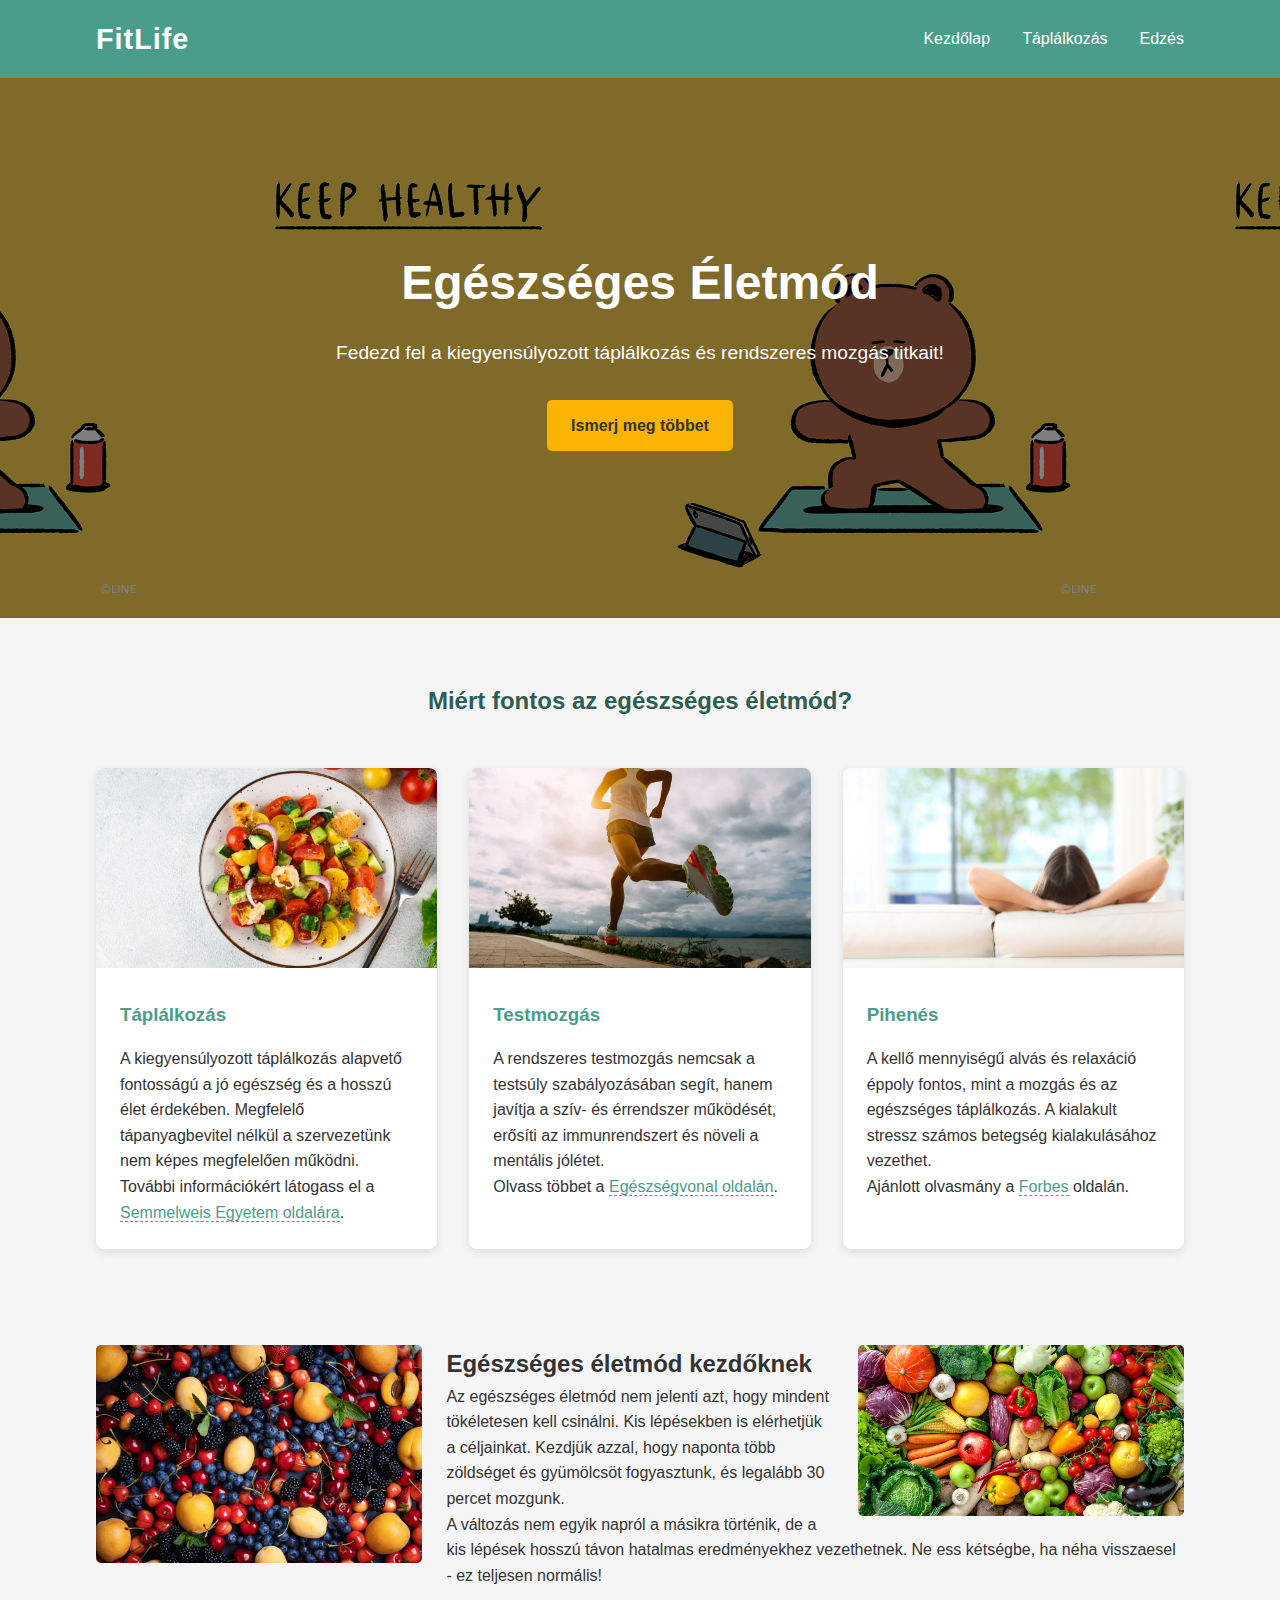
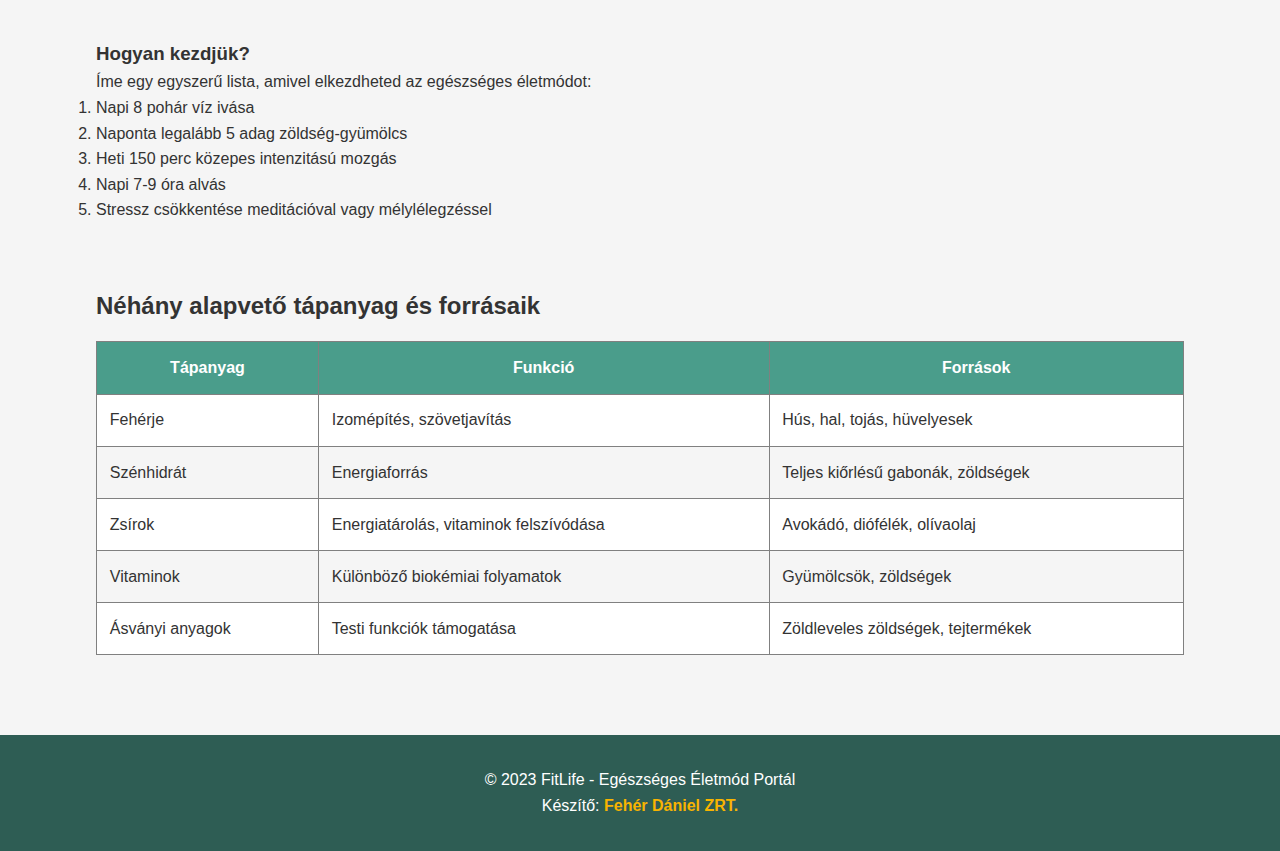
<file: index.html>
<!DOCTYPE html>
<html lang="hu">
<head>
    <meta charset="UTF-8">
    <meta name="viewport" content="width=device-width, initial-scale=1.0">
    <title>FitLife - Egészséges Életmód</title>
    <link rel="stylesheet" href="css/index.css">
    <link rel="icon" type="image/x-icon" href="css/kepek/510fb28c-c8ef-4444-bdbb-e1c33893d03d-removebg-preview.ico">
</head>
<body>
    <header>
        <div class="container">
            <nav>
                <div class="logo">FitLife</div>
                <ul class="nav-links">
                    <li><a href="index.html">Kezdőlap</a></li>
                    <li><a href="táplálkozás.html">Táplálkozás</a></li>
                    <li><a href="edzés.html">Edzés</a></li>
                </ul>
            </nav>
        </div>
    </header>
    
    <section class="hero" >
        <div class="hero-content">
            <h1>Egészséges Életmód</h1>
            <p>Fedezd fel a kiegyensúlyozott táplálkozás és rendszeres mozgás titkait!</p>
            <a href="táplálkozás.html" class="btn">Ismerj meg többet</a>
        </div>
    </section>
    
    <section class="features">
        <div class="container">
            <h2 class="section-title">Miért fontos az egészséges életmód?</h2>
            
            <div class="feature-grid">
                <div class="feature-card">
                    <img src="css/kepek/335018.1160x480.jpg" alt="Egészséges ételek" class="feature-img">
                    <div class="feature-content">
                        <h3>Táplálkozás</h3>
                        <p>A kiegyensúlyozott táplálkozás alapvető fontosságú a jó egészség és a hosszú élet érdekében. Megfelelő tápanyagbevitel nélkül a szervezetünk nem képes megfelelően működni.</p>
                        <p>További információkért látogass el a <a href="https://semmelweis.hu/egeszsegfejlesztes/elvitelre/taplalkozas/" class="external-link" target="_blank">Semmelweis Egyetem oldalára</a>.</p>
                    </div>
                </div>
                
                <div class="feature-card">
                    <img src="css/kepek/41430b9cd97c489a9be406d5da794362.webp" alt="Edzés" class="feature-img">
                    <div class="feature-content">
                        <h3>Testmozgás</h3>
                        <p>A rendszeres testmozgás nemcsak a testsúly szabályozásában segít, hanem javítja a szív- és érrendszer működését, erősíti az immunrendszert és növeli a mentális jólétet.</p>
                        <p>Olvass többet a <a href="https://egeszsegvonal.gov.hu/maradj-egeszseges/egeszseges-szokasok/testmozgas/testmozgas-hatasa-az-egeszsegre.html" class="external-link" target="_blank">Egészségvonal oldalán</a>.</p>
                    </div>
                </div>
                
                <div class="feature-card">
                    <img src="css/kepek/8902.png" alt="Pihenés" class="feature-img">
                    <div class="feature-content">
                        <h3>Pihenés</h3>
                        <p>A kellő mennyiségű alvás és relaxáció éppoly fontos, mint a mozgás és az egészséges táplálkozás. A kialakult stressz számos betegség kialakulásához vezethet.</p>
                        <p>Ajánlott olvasmány a <a href="https://www.forbes.hu/legyel-jobb/a-pihenes-het-formaja-amire-mindenkinek-szuksege-van/" class="external-link" target="_blank">Forbes</a> oldalán.</p>
                    </div>
                </div>
            </div>
        </div>
    </section>
    
    <section class="container clearfix" style="padding: 2rem 0;">
        <img src="css/kepek/61391763_210785614226e6357eb5a0f312501631_wm.jpg" alt="Gyümölcsök" class="float-left">
        <img src="css/kepek/hu_20220523_az_ajanlott_zoldseg_es_gyumolcsfogyasztasrol_elonyeirol_.jpg" alt="Zöldségek" class="float-right">
        <h2>Egészséges életmód kezdőknek</h2>
        <p>Az egészséges életmód nem jelenti azt, hogy mindent tökéletesen kell csinálni. Kis lépésekben is elérhetjük a céljainkat. Kezdjük azzal, hogy naponta több zöldséget és gyümölcsöt fogyasztunk, és legalább 30 percet mozgunk.</p>
        <p>A változás nem egyik napról a másikra történik, de a kis lépések hosszú távon hatalmas eredményekhez vezethetnek. Ne ess kétségbe, ha néha visszaesel - ez teljesen normális!</p>
        
        <br><br><h3>Hogyan kezdjük?</h3>
        <p>Íme egy egyszerű lista, amivel elkezdheted az egészséges életmódot:</p>
        <ol>
            <li>Napi 8 pohár víz ivása</li>
            <li>Naponta legalább 5 adag zöldség-gyümölcs</li>
            <li>Heti 150 perc közepes intenzitású mozgás</li>
            <li>Napi 7-9 óra alvás</li>
            <li>Stressz csökkentése meditációval vagy mélylélegzéssel</li>
        </ol>
    </section>
    
    <section class="container" style="padding: 2rem 0;">
        <h2>Néhány alapvető tápanyag és forrásaik</h2>
        <table border="1" style="width: 100%; border-collapse: collapse; margin: 1rem 0;">
            <tr style="background-color: var(--primary-color); color: white;">
                <th style="padding: 0.8rem;">Tápanyag</th>
                <th style="padding: 0.8rem;">Funkció</th>
                <th style="padding: 0.8rem;">Források</th>
            </tr>
            <tr style="background-color: white;">
                <td style="padding: 0.8rem;">Fehérje</td>
                <td style="padding: 0.8rem;">Izomépítés, szövetjavítás</td>
                <td style="padding: 0.8rem;">Hús, hal, tojás, hüvelyesek</td>
            </tr>
            <tr style="background-color: #f5f5f5;">
                <td style="padding: 0.8rem;">Szénhidrát</td>
                <td style="padding: 0.8rem;">Energiaforrás</td>
                <td style="padding: 0.8rem;">Teljes kiőrlésű gabonák, zöldségek</td>
            </tr>
            <tr style="background-color: white;">
                <td style="padding: 0.8rem;">Zsírok</td>
                <td style="padding: 0.8rem;">Energiatárolás, vitaminok felszívódása</td>
                <td style="padding: 0.8rem;">Avokádó, diófélék, olívaolaj</td>
            </tr>
            <tr style="background-color: #f5f5f5;">
                <td style="padding: 0.8rem;">Vitaminok</td>
                <td style="padding: 0.8rem;">Különböző biokémiai folyamatok</td>
                <td style="padding: 0.8rem;">Gyümölcsök, zöldségek</td>
            </tr>
            <tr style="background-color: white;">
                <td style="padding: 0.8rem;">Ásványi anyagok</td>
                <td style="padding: 0.8rem;">Testi funkciók támogatása</td>
                <td style="padding: 0.8rem;">Zöldleveles zöldségek, tejtermékek</td>
            </tr>
        </table>
    </section>
    
    <footer>
        <div class="container">
            <p>&copy; 2023 FitLife - Egészséges Életmód Portál</p>
            <p>Készítő: <span class="creator">Fehér Dániel ZRT.</span></p>
        </div>
    </footer>
</body>
</html>
</file>
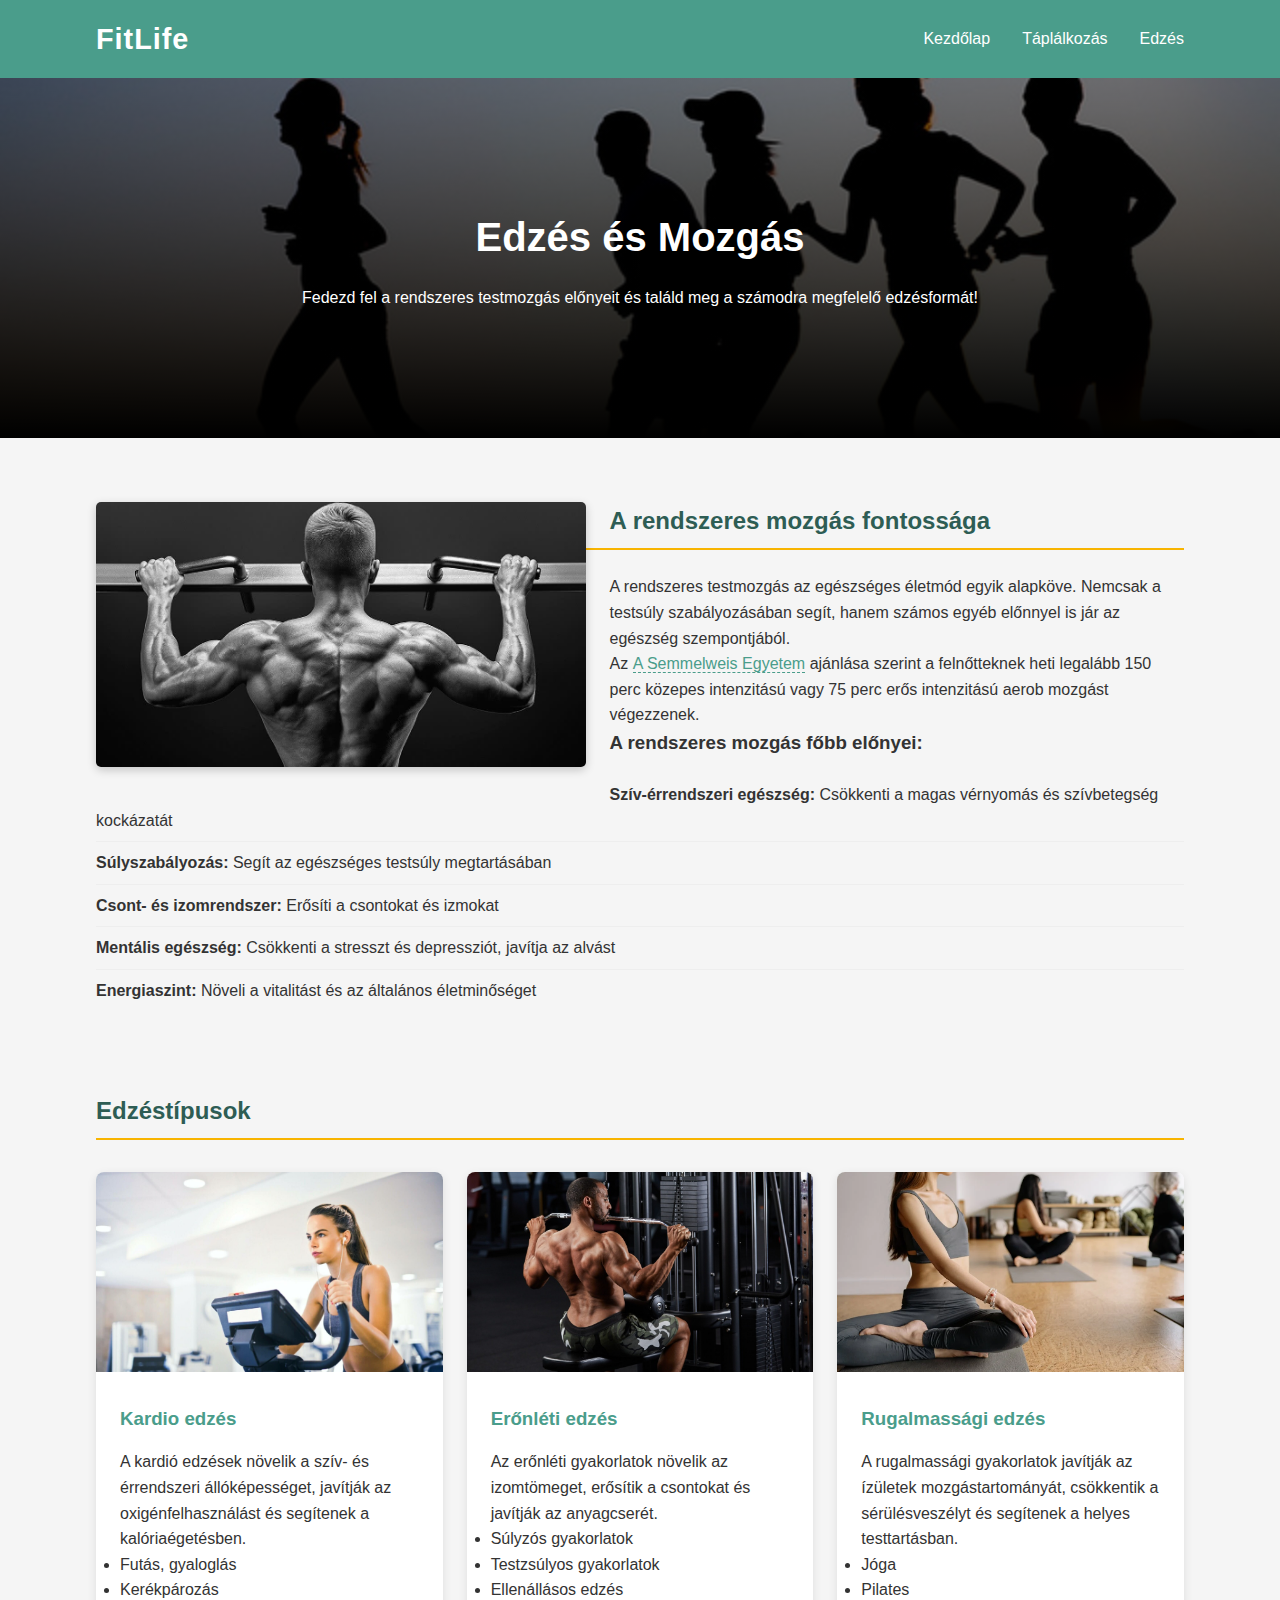
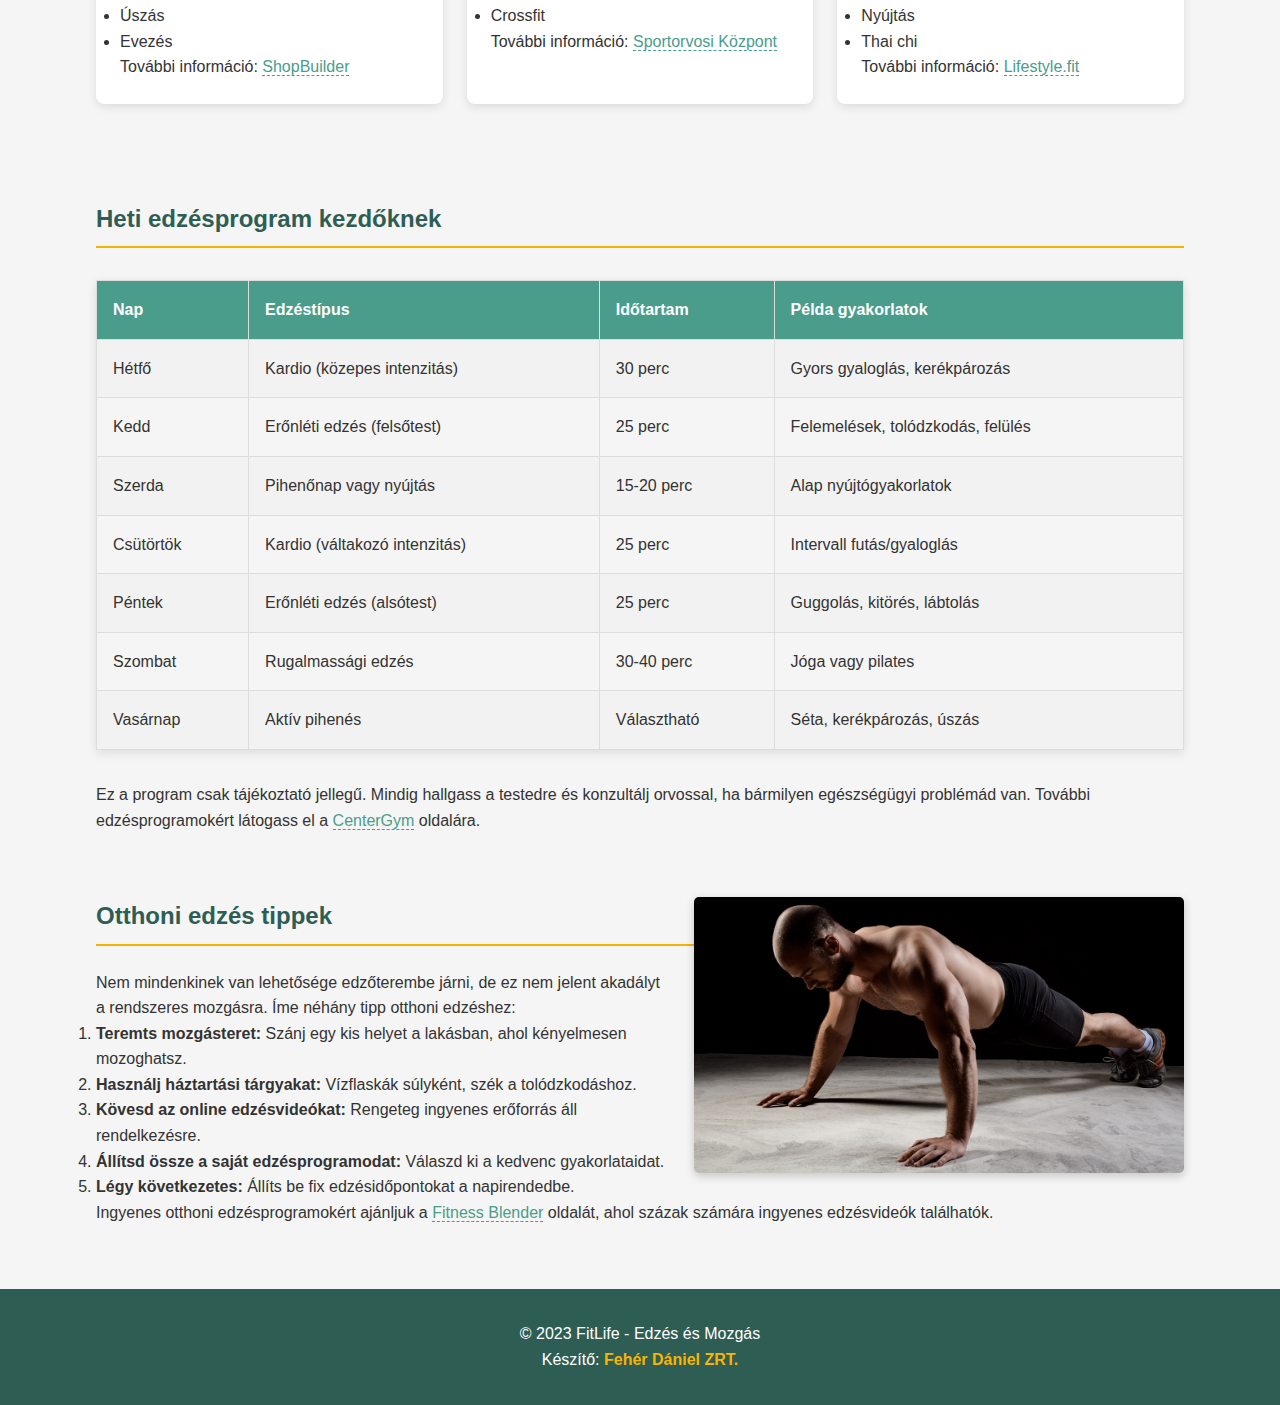
<file: edzés.html>
<!DOCTYPE html>
<html lang="hu">
<head>
    <meta charset="UTF-8">
    <meta name="viewport" content="width=device-width, initial-scale=1.0">
    <title>FitLife - Edzés és Mozgás</title>
    <link rel="icon" type="image/x-icon" href="css/kepek/510fb28c-c8ef-4444-bdbb-e1c33893d03d-removebg-preview.ico">
    <link rel="stylesheet" href="css/edzes.css">

</head>
<body>
    <header>
        <div class="container">
            <nav>
                <div class="logo">FitLife</div>
                <ul class="nav-links">
                    <li><a href="index.html">Kezdőlap</a></li>
                    <li><a href="táplálkozás.html">Táplálkozás</a></li>
                    <li><a href="edzés.html">Edzés</a></li>
                </ul>
            </nav>
        </div>
    </header>
    
    <section class="page-header">
        <div class="page-header-content">
            <h1>Edzés és Mozgás</h1>
            <p>Fedezd fel a rendszeres testmozgás előnyeit és találd meg a számodra megfelelő edzésformát!</p>
        </div>
    </section>
    
    <main class="container">
        <section class="content-section clearfix">
            <img src="css/kepek/scitec-nutrition-blog-mini-edzesek-2.jpg" alt="Edzés" class="float-left">
            <h2 class="section-title">A rendszeres mozgás fontossága</h2>
            <p>A rendszeres testmozgás az egészséges életmód egyik alapköve. Nemcsak a testsúly szabályozásában segít, hanem számos egyéb előnnyel is jár az egészség szempontjából.</p>
            <p>Az <a href="https://semmelweis.hu/egeszsegfejlesztes/elvitelre/mozgas/" class="external-link" target="_blank">A Semmelweis Egyetem</a> ajánlása szerint a felnőtteknek heti legalább 150 perc közepes intenzitású vagy 75 perc erős intenzitású aerob mozgást végezzenek.</p>
            
            <h3>A rendszeres mozgás főbb előnyei:</h3>
            <ul class="benefits-list">
                <li><strong>Szív-érrendszeri egészség:</strong> Csökkenti a magas vérnyomás és szívbetegség kockázatát</li>
                <li><strong>Súlyszabályozás:</strong> Segít az egészséges testsúly megtartásában</li>
                <li><strong>Csont- és izomrendszer:</strong> Erősíti a csontokat és izmokat</li>
                <li><strong>Mentális egészség:</strong> Csökkenti a stresszt és depressziót, javítja az alvást</li>
                <li><strong>Energiaszint:</strong> Növeli a vitalitást és az általános életminőséget</li>
            </ul>
        </section>
        
        <section class="content-section">
            <h2 class="section-title">Edzéstípusok</h2>
            
            <div class="workout-types">
                <div class="workout-card">
                    <img src="css/kepek/pexels-andrea-piacquadio-3768916-1-scaled-e1646917863597.jpg" alt="Kardió edzés" class="workout-img">
                    <div class="workout-content">
                        <h3>Kardio edzés</h3>
                        <p>A kardió edzések növelik a szív- és érrendszeri állóképességet, javítják az oxigénfelhasználást és segítenek a kalóriaégetésben.</p>
                        <ul>
                            <li>Futás, gyaloglás</li>
                            <li>Kerékpározás</li>
                            <li>Úszás</li>
                            <li>Evezés</li>
                        </ul>
                        <p>További információ: <a href="https://shopbuilder.hu/kardio-edzes-egyeb-sportok-mellett-a668" class="external-link" target="_blank">ShopBuilder</a></p>
                    </div>
                </div>
                
                <div class="workout-card">
                    <img src="css/kepek/hu_20230322_41tipp_a_nagyobb_hatizom_epitesehez_01.jpg" alt="Erőnléti edzés" class="workout-img">
                    <div class="workout-content">
                        <h3>Erőnléti edzés</h3>
                        <p>Az erőnléti gyakorlatok növelik az izomtömeget, erősítik a csontokat és javítják az anyagcserét.</p>
                        <ul>
                            <li>Súlyzós gyakorlatok</li>
                            <li>Testzsúlyos gyakorlatok</li>
                            <li>Ellenállásos edzés</li>
                            <li>Crossfit</li>
                        </ul>
                        <p>További információ: <a href="https://www.sportorvosikozpont.hu/eronleti-edzestervezes-es-tartas" class="external-link" target="_blank">Sportorvosi Központ</a></p>
                    </div>
                </div>
                
                <div class="workout-card">
                    <img src="css/kepek/pexels-photo-8436713.webp" alt="Rugalmassági edzés" class="workout-img">
                    <div class="workout-content">
                        <h3>Rugalmassági edzés</h3>
                        <p>A rugalmassági gyakorlatok javítják az ízületek mozgástartományát, csökkentik a sérülésveszélyt és segítenek a helyes testtartásban.</p>
                        <ul>
                            <li>Jóga</li>
                            <li>Pilates</li>
                            <li>Nyújtás</li>
                            <li>Thai chi</li>
                        </ul>
                        <p>További információ: <a href="https://hu.lifestyle.fit/edz%C3%A9s/ny%C3%BAjt%C3%A1s/hajl%C3%A9konys%C3%A1gi-gyakorlatok/" class="external-link" target="_blank">Lifestyle.fit</a></p>
                    </div>
                </div>
            </div>
        </section>
        
        <section class="content-section">
            <h2 class="section-title">Heti edzésprogram kezdőknek</h2>
            
            <table class="exercise-table">
                <tr>
                    <th>Nap</th>
                    <th>Edzéstípus</th>
                    <th>Időtartam</th>
                    <th>Példa gyakorlatok</th>
                </tr>
                <tr>
                    <td>Hétfő</td>
                    <td>Kardio (közepes intenzitás)</td>
                    <td>30 perc</td>
                    <td>Gyors gyaloglás, kerékpározás</td>
                </tr>
                <tr>
                    <td>Kedd</td>
                    <td>Erőnléti edzés (felsőtest)</td>
                    <td>25 perc</td>
                    <td>Felemelések, tolódzkodás, felülés</td>
                </tr>
                <tr>
                    <td>Szerda</td>
                    <td>Pihenőnap vagy nyújtás</td>
                    <td>15-20 perc</td>
                    <td>Alap nyújtógyakorlatok</td>
                </tr>
                <tr>
                    <td>Csütörtök</td>
                    <td>Kardio (váltakozó intenzitás)</td>
                    <td>25 perc</td>
                    <td>Intervall futás/gyaloglás</td>
                </tr>
                <tr>
                    <td>Péntek</td>
                    <td>Erőnléti edzés (alsótest)</td>
                    <td>25 perc</td>
                    <td>Guggolás, kitörés, lábtolás</td>
                </tr>
                <tr>
                    <td>Szombat</td>
                    <td>Rugalmassági edzés</td>
                    <td>30-40 perc</td>
                    <td>Jóga vagy pilates</td>
                </tr>
                <tr>
                    <td>Vasárnap</td>
                    <td>Aktív pihenés</td>
                    <td>Választható</td>
                    <td>Séta, kerékpározás, úszás</td>
                </tr>
            </table>
            
            <p>Ez a program csak tájékoztató jellegű. Mindig hallgass a testedre és konzultálj orvossal, ha bármilyen egészségügyi problémád van. További edzésprogramokért látogass el a <a href="https://center-gym.hu/" class="external-link" target="_blank">CenterGym</a> oldalára.</p>
        </section>
        
        <section class="content-section clearfix">
            <img src="css/kepek/otthoni-edzes.jpg" alt="Otthoni edzés" class="float-right">
            <h2 class="section-title">Otthoni edzés tippek</h2>
            <p>Nem mindenkinek van lehetősége edzőterembe járni, de ez nem jelent akadályt a rendszeres mozgásra. Íme néhány tipp otthoni edzéshez:</p>
            
            <ol>
                <li><strong>Teremts mozgásteret:</strong> Szánj egy kis helyet a lakásban, ahol kényelmesen mozoghatsz.</li>
                <li><strong>Használj háztartási tárgyakat:</strong> Vízflaskák súlyként, szék a tolódzkodáshoz.</li>
                <li><strong>Kövesd az online edzésvideókat:</strong> Rengeteg ingyenes erőforrás áll rendelkezésre.</li>
                <li><strong>Állítsd össze a saját edzésprogramodat:</strong> Válaszd ki a kedvenc gyakorlataidat.</li>
                <li><strong>Légy következetes:</strong> Állíts be fix edzésidőpontokat a napirendedbe.</li>
            </ol>
            
            <p>Ingyenes otthoni edzésprogramokért ajánljuk a <a href="https://www.fitnessblender.com" class="external-link" target="_blank">Fitness Blender</a> oldalát, ahol százak számára ingyenes edzésvideók találhatók.</p>
        </section>
    </main>
    
    <footer>
        <div class="container">
            <p>&copy; 2023 FitLife - Edzés és Mozgás</p>
            <p>Készítő: <span class="creator">Fehér Dániel ZRT.</span></p>
        </div>
    </footer>
</body>
</html>
</file>
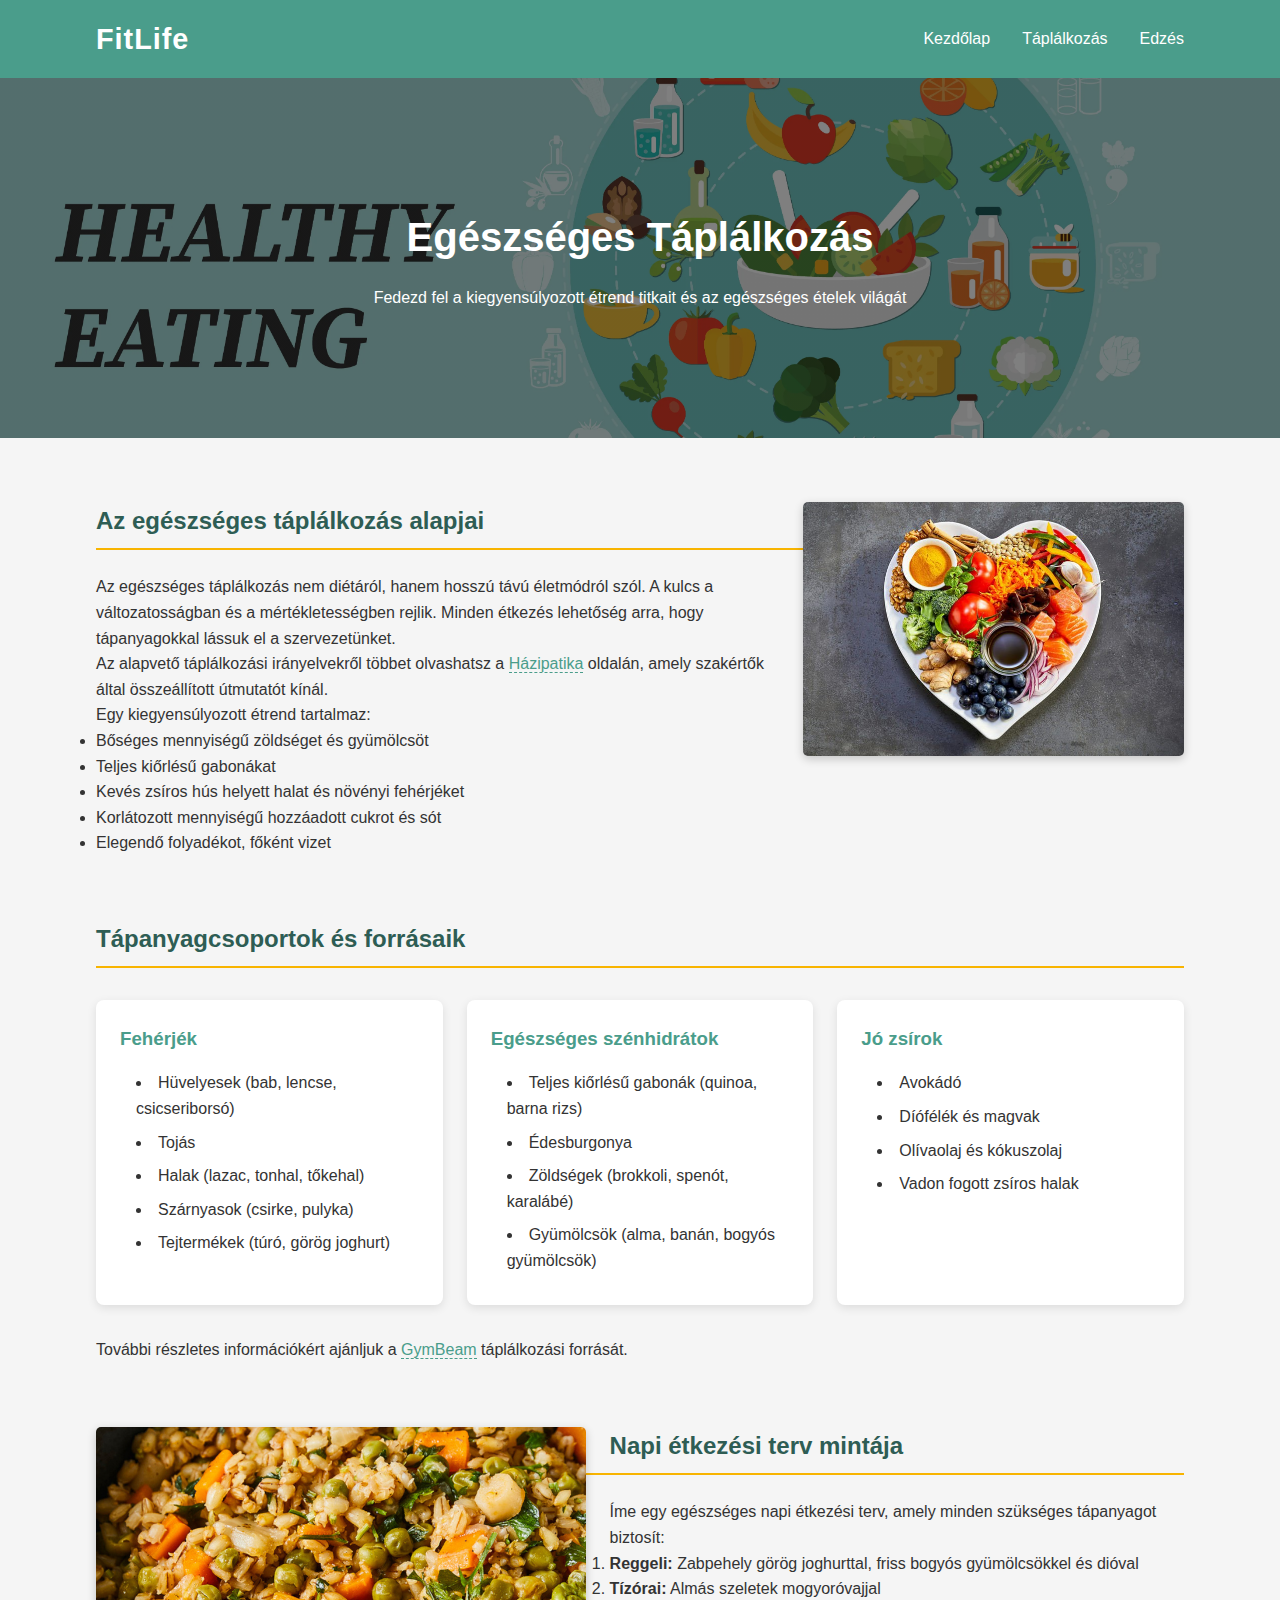
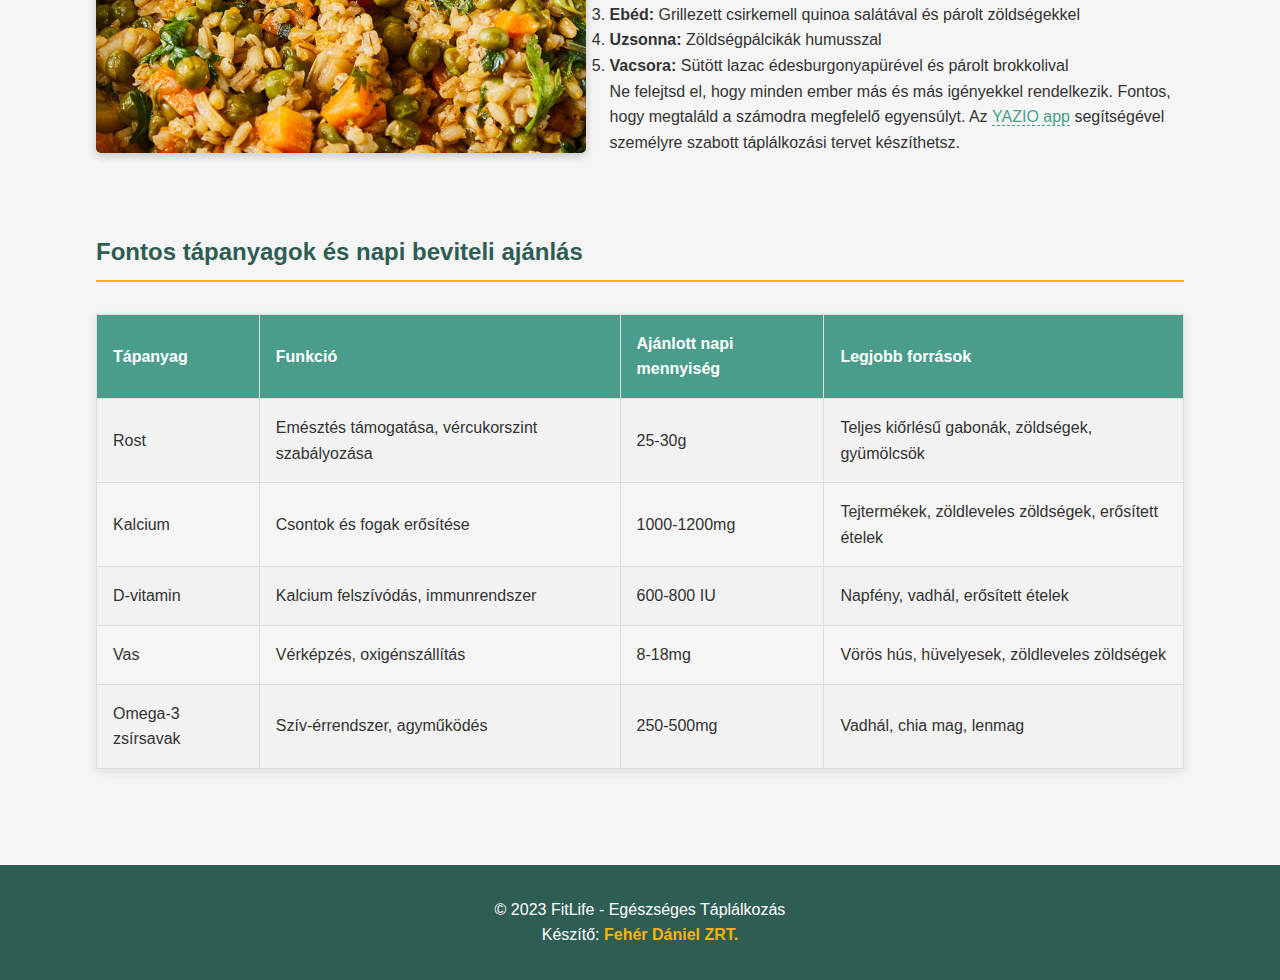
<file: táplálkozás.html>
<!DOCTYPE html>
<html lang="hu">
<head>
    <meta charset="UTF-8">
    <meta name="viewport" content="width=device-width, initial-scale=1.0">
    <title>FitLife - Egészséges Táplálkozás</title>
    <link rel="stylesheet" href="css/taplalkozas.css">
    <link rel="icon" type="image/x-icon" href="css/kepek/510fb28c-c8ef-4444-bdbb-e1c33893d03d-removebg-preview.ico">
</head>
<body>
    <header>
        <div class="container">
            <nav>
                <div class="logo">FitLife</div>
                <ul class="nav-links">
                    <li><a href="index.html">Kezdőlap</a></li>
                    <li><a href="táplálkozás.html">Táplálkozás</a></li>
                    <li><a href="edzés.html">Edzés</a></li>
                </ul>
            </nav>
        </div>
    </header>
    
    <section class="page-header">
        <div class="page-header-content">
            <h1>Egészséges Táplálkozás</h1>
            <p>Fedezd fel a kiegyensúlyozott étrend titkait és az egészséges ételek világát</p>
        </div>
    </section>
    
    <main class="container">
        <section class="content-section clearfix">
            <img src="css/kepek/egeszseges-taplalkozas.jpg" alt="Egészséges ételek" class="float-right">
            <h2 class="section-title">Az egészséges táplálkozás alapjai</h2>
            <p>Az egészséges táplálkozás nem diétáról, hanem hosszú távú életmódról szól. A kulcs a változatosságban és a mértékletességben rejlik. Minden étkezés lehetőség arra, hogy tápanyagokkal lássuk el a szervezetünket.</p>
            <p>Az alapvető táplálkozási irányelvekről többet olvashatsz a <a href="https://www.hazipatika.com/taplalkozas/egeszseg_es_gasztronomia/cikkek/az_egeszseges_taplalkozas_12_pontja" class="external-link" target="_blank">Házipatika</a> oldalán, amely szakértők által összeállított útmutatót kínál.</p>
            <p>Egy kiegyensúlyozott étrend tartalmaz:</p>
                <ul>
            <li>Bőséges mennyiségű zöldséget és gyümölcsöt</li>
                <li>Teljes kiőrlésű gabonákat</li>
                <li>Kevés zsíros hús helyett halat és növényi fehérjéket</li>
                <li>Korlátozott mennyiségű hozzáadott cukrot és sót</li>
                <li>Elegendő folyadékot, főként vizet</li>
            </ul>
        </section>
        
        <section class="content-section">
            <h2 class="section-title">Tápanyagcsoportok és forrásaik</h2>
            
            <div class="food-groups">
                <div class="food-group">
                    <h3>Fehérjék</h3>
                    <ul>
                        <li>Hüvelyesek (bab, lencse, csicseriborsó)</li>
                        <li>Tojás</li>
                        <li>Halak (lazac, tonhal, tőkehal)</li>
                        <li>Szárnyasok (csirke, pulyka)</li>
                        <li>Tejtermékek (túró, görög joghurt)</li>
                    </ul>
                </div>
                
                <div class="food-group">
                    <h3>Egészséges szénhidrátok</h3>
                    <ul>
                        <li>Teljes kiőrlésű gabonák (quinoa, barna rizs)</li>
                        <li>Édesburgonya</li>
                        <li>Zöldségek (brokkoli, spenót, karalábé)</li>
                        <li>Gyümölcsök (alma, banán, bogyós gyümölcsök)</li>
                    </ul>
                </div>
                
                <div class="food-group">
                    <h3>Jó zsírok</h3>
                    <ul>
                        <li>Avokádó</li>
                        <li>Díófélék és magvak</li>
                        <li>Olívaolaj és kókuszolaj</li>
                        <li>Vadon fogott zsíros halak</li>
                    </ul>
                </div>
            </div>
            
            <p>További részletes információkért ajánljuk a <a href="https://gymbeam.hu/blog/milyen-az-egeszseges-taplalkozas-es-hogyan-tanuljunk-meg-egeszsegesen-etkezni/" class="external-link" target="_blank">GymBeam</a> táplálkozási forrását.</p>
        </section>
        
        <section class="content-section clearfix">
            <img src="css/kepek/32267717_f951143853ae9ce961db41866a4aec1c_wm.jpg" alt="Tápláló ételek" class="float-left">
            <h2 class="section-title">Napi étkezési terv mintája</h2>
            <p>Íme egy egészséges napi étkezési terv, amely minden szükséges tápanyagot biztosít:</p>
            
            <ol>
                <li><strong>Reggeli:</strong> Zabpehely görög joghurttal, friss bogyós gyümölcsökkel és dióval</li>
                <li><strong>Tízórai:</strong> Almás szeletek mogyoróvajjal</li>
                <li><strong>Ebéd:</strong> Grillezett csirkemell quinoa salátával és párolt zöldségekkel</li>
                <li><strong>Uzsonna:</strong> Zöldségpálcikák humusszal</li>
                <li><strong>Vacsora:</strong> Sütött lazac édesburgonyapürével és párolt brokkolival</li>
            </ol>
            
            <p>Ne felejtsd el, hogy minden ember más és más igényekkel rendelkezik. Fontos, hogy megtaláld a számodra megfelelő egyensúlyt. Az <a href="https://www.yazio.com/en" class="external-link" target="_blank">YAZIO app</a> segítségével személyre szabott táplálkozási tervet készíthetsz.</p>
        </section>
        
        <section class="content-section">
            <h2 class="section-title">Fontos tápanyagok és napi beviteli ajánlás</h2>
            
            <table class="nutrition-table">
                <tr>
                    <th>Tápanyag</th>
                    <th>Funkció</th>
                    <th>Ajánlott napi mennyiség</th>
                    <th>Legjobb források</th>
                </tr>
                <tr>
                    <td>Rost</td>
                    <td>Emésztés támogatása, vércukorszint szabályozása</td>
                    <td>25-30g</td>
                    <td>Teljes kiőrlésű gabonák, zöldségek, gyümölcsök</td>
                </tr>
                <tr>
                    <td>Kalcium</td>
                    <td>Csontok és fogak erősítése</td>
                    <td>1000-1200mg</td>
                    <td>Tejtermékek, zöldleveles zöldségek, erősített ételek</td>
                </tr>
                <tr>
                    <td>D-vitamin</td>
                    <td>Kalcium felszívódás, immunrendszer</td>
                    <td>600-800 IU</td>
                    <td>Napfény, vadhál, erősített ételek</td>
                </tr>
                <tr>
                    <td>Vas</td>
                    <td>Vérképzés, oxigénszállítás</td>
                    <td>8-18mg</td>
                    <td>Vörös hús, hüvelyesek, zöldleveles zöldségek</td>
                </tr>
                <tr>
                    <td>Omega-3 zsírsavak</td>
                    <td>Szív-érrendszer, agyműködés</td>
                    <td>250-500mg</td>
                    <td>Vadhál, chia mag, lenmag</td>
                </tr>
            </table>
            
        </section>
    </main>
    
    <footer>
        <div class="container">
            <p>&copy; 2023 FitLife - Egészséges Táplálkozás</p>
            <p>Készítő: <span class="creator">Fehér Dániel ZRT.</span></p>
        </div>
    </footer>
</body>
</html>
</file>
<file: css/index.css>
:root {
            --primary-color: #4a9d8b;
            --secondary-color: #2e5d54;
            --accent-color: #f8b400;
            --light-color: #f5f5f5;
            --dark-color: #333;
        }
        
        * {
            margin: 0;
            padding: 0;
            box-sizing: border-box;
            font-family: 'Segoe UI', Tahoma, Geneva, Verdana, sans-serif;
        }
        
        body {
            background-color: var(--light-color);
            color: var(--dark-color);
            line-height: 1.6;
        }
        
        header {
            background-color: var(--primary-color);
            color: white;
            padding: 1rem 0;
            box-shadow: 0 2px 5px rgba(0,0,0,0.1);
        }
        
        .container {
            width: 85%;
            max-width: 1200px;
            margin: 0 auto;
        }
        
        nav {
            display: flex;
            justify-content: space-between;
            align-items: center;
        }
        
        .logo {
            font-size: 1.8rem;
            font-weight: bold;
            letter-spacing: 1px;
        }
        
        .nav-links {
            display: flex;
            list-style: none;
        }
        
        .nav-links li {
            margin-left: 2rem;
        }
        
        .nav-links a {
            color: white;
            text-decoration: none;
            font-weight: 500;
            transition: color 0.3s;
        }
        
        .nav-links a:hover {
            color: var(--accent-color);
        }
        
        .hero {
            background: linear-gradient(rgba(0,0,0,0.5), rgba(0,0,0,0.5)), url(kepek/maci.jpg);
            background-size: contain;
            background-position: center;
            height: 60vh;
            display: flex;
            align-items: center;
            text-align: center;
            color: white;
        }
        
        .hero-content {
            max-width: 800px;
            margin: 0 auto;

        }
        
        .hero h1 {
            font-size: 3rem;
            margin-bottom: 1rem;
        }
        
        .hero p {
            font-size: 1.2rem;
            margin-bottom: 2rem;
        }
        
        .btn {
            display: inline-block;
            background-color: var(--accent-color);
            color: var(--dark-color);
            padding: 0.8rem 1.5rem;
            border: none;
            border-radius: 5px;
            text-decoration: none;
            font-weight: bold;
            transition: background-color 0.3s;
        }
        
        .btn:hover {
            background-color: #e0a800;
        }
        
        .features {
            padding: 4rem 0;
        }
        
        .section-title {
            text-align: center;
            margin-bottom: 3rem;
            color: var(--secondary-color);
        }
        
        .feature-grid {
            display: grid;
            grid-template-columns: repeat(auto-fit, minmax(300px, 1fr));
            gap: 2rem;
        }
        
        .feature-card {
            background: white;
            border-radius: 8px;
            overflow: hidden;
            box-shadow: 0 3px 10px rgba(0,0,0,0.1);
            transition: transform 0.3s;
        }
        
        .feature-card:hover {
            transform: translateY(-10px);
        }
        
        .feature-img {
            width: 100%;
            height: 200px;
            object-fit: cover;
        }
        
        .feature-content {
            padding: 1.5rem;
        }
        
        .feature-content h3 {
            margin-bottom: 1rem;
            color: var(--primary-color);
        }
        
        .external-link {
            color: var(--primary-color);
            font-weight: 500;
            text-decoration: none;
            border-bottom: 1px dashed var(--primary-color);
        }
        
        .external-link:hover {
            color: var(--secondary-color);
            border-bottom-style: solid;
        }
        
        footer {
            background-color: var(--secondary-color);
            color: white;
            text-align: center;
            padding: 2rem 0;
            margin-top: 2rem;
        }
        
        .creator {
            font-weight: bold;
            color: var(--accent-color);
        }
        
        /* Float images */
        .float-left {
            float: left;
            margin: 0 1.5rem 1rem 0;
            max-width: 30%;
            border-radius: 5px;
        }
        
        .float-right {
            float: right;
            margin: 0 0 1rem 1.5rem;
            max-width: 30%;
            border-radius: 5px;
        }
        
        .clearfix::after {
            display: table;
            clear: both;
        }
</file>
<file: css/edzes.css>
:root {
            --primary-color: #4a9d8b;
            --secondary-color: #2e5d54;
            --accent-color: #f8b400;
            --light-color: #f5f5f5;
            --dark-color: #333;
        }
        
        * {
            margin: 0;
            padding: 0;
            box-sizing: border-box;
            font-family: 'Segoe UI', Tahoma, Geneva, Verdana, sans-serif;
        }
        
        body {
            background-color: var(--light-color);
            color: var(--dark-color);
            line-height: 1.6;
        }
        
        header {
            background-color: var(--primary-color);
            color: white;
            padding: 1rem 0;
            box-shadow: 0 2px 5px rgba(0,0,0,0.1);
        }
        
        .container {
            width: 85%;
            max-width: 1200px;
            margin: 0 auto;
        }
        
        nav {
            display: flex;
            justify-content: space-between;
            align-items: center;
        }
        
        .logo {
            font-size: 1.8rem;
            font-weight: bold;
            letter-spacing: 1px;
        }
        
        .nav-links {
            display: flex;
            list-style: none;
        }
        
        .nav-links li {
            margin-left: 2rem;
        }
        
        .nav-links a {
            color: white;
            text-decoration: none;
            font-weight: 500;
            transition: color 0.3s;
        }
        
        .nav-links a:hover {
            color: var(--accent-color);
        }
        
        .page-header {
            background: linear-gradient(rgba(0, 0, 0, 0.5), rgb(0, 0, 0)), url(kepek/futnak.jpg);
            background-size: cover;
            background-position: center;
            height: 40vh;
            display: flex;
            align-items: center;
            text-align: center;
            color: white;
            margin-bottom: 2rem;
        }
        
        .page-header-content {
            max-width: 800px;
            margin: 0 auto;

        }
        
        .page-header h1 {
            font-size: 2.5rem;
            margin-bottom: 1rem;
        }
        
        .content-section {
            padding: 2rem 0;
        }
        
        .section-title {
            color: var(--secondary-color);
            margin-bottom: 1.5rem;
            padding-bottom: 0.5rem;
            border-bottom: 2px solid var(--accent-color);
        }
        
        /* Float images */
        .float-left {
            float: left;
            margin: 0 1.5rem 1rem 0;
            max-width: 45%;
            border-radius: 5px;
            box-shadow: 0 3px 10px rgba(0,0,0,0.2);
        }
        
        .float-right {
            float: right;
            margin: 0 0 1rem 1.5rem;
            max-width: 45%;
            border-radius: 5px;
            box-shadow: 0 3px 10px rgba(0,0,0,0.2);
        }
        
        .clearfix::after {
            content: "";
            display: table;
            clear: both;
        }
        
        .workout-types {
            display: grid;
            grid-template-columns: repeat(auto-fit, minmax(300px, 1fr));
            gap: 1.5rem;
            margin: 2rem 0;
        }
        
        .workout-card {
            background: white;
            border-radius: 8px;
            overflow: hidden;
            box-shadow: 0 3px 10px rgba(0,0,0,0.1);
            transition: transform 0.3s;
        }
        
        .workout-card:hover {
            transform: translateY(-5px);
        }
        
        .workout-img {
            width: 100%;
            height: 200px;
            object-fit: cover;
        }
        
        .workout-content {
            padding: 1.5rem;
        }
        
        .workout-content h3 {
            color: var(--primary-color);
            margin-bottom: 1rem;
        }
        
        .benefits-list {
            list-style-type: none;
            margin: 1rem 0;
        }
        
        .benefits-list li {
            padding: 0.5rem 0;
            border-bottom: 1px solid #eee;
        }
        
        .benefits-list li:last-child {
            border-bottom: none;
        }
        
        .exercise-table {
            width: 100%;
            border-collapse: collapse;
            margin: 2rem 0;
            box-shadow: 0 3px 10px rgba(0,0,0,0.1);
        }
        
        .exercise-table th, 
        .exercise-table td {
            padding: 1rem;
            text-align: left;
            border: 1px solid #ddd;
        }
        
        .exercise-table th {
            background-color: var(--primary-color);
            color: white;
        }
        
        .exercise-table tr:nth-child(even) {
            background-color: #f2f2f2;
        }
        
        .exercise-table tr:hover {
            background-color: #e9e9e9;
        }
        
        .external-link {
            color: var(--primary-color);
            font-weight: 500;
            text-decoration: none;
            border-bottom: 1px dashed var(--primary-color);
        }
        
        .external-link:hover {
            color: var(--secondary-color);
            border-bottom-style: solid;
        }
        
        footer {
            background-color: var(--secondary-color);
            color: white;
            text-align: center;
            padding: 2rem 0;
            margin-top: 2rem;
        }
        
        .creator {
            font-weight: bold;
            color: var(--accent-color);
        }
</file>
<file: css/taplalkozas.css>
:root {
            --primary-color: #4a9d8b;
            --secondary-color: #2e5d54;
            --accent-color: #f8b400;
            --light-color: #f5f5f5;
            --dark-color: #333;
        }
        
        * {
            margin: 0;
            padding: 0;
            box-sizing: border-box;
            font-family: 'Segoe UI', Tahoma, Geneva, Verdana, sans-serif;
        }
        
        body {
            background-color: var(--light-color);
            color: var(--dark-color);
            line-height: 1.6;
        }
        
        header {
            background-color: var(--primary-color);
            color: white;
            padding: 1rem 0;
            box-shadow: 0 2px 5px rgba(0,0,0,0.1);
        }
        
        .container {
            width: 85%;
            max-width: 1200px;
            margin: 0 auto;
        }
        
        nav {
            display: flex;
            justify-content: space-between;
            align-items: center;
        }
        
        .logo {
            font-size: 1.8rem;
            font-weight: bold;
            letter-spacing: 1px;
        }
        
        .nav-links {
            display: flex;
            list-style: none;
        }
        
        .nav-links li {
            margin-left: 2rem;
        }
        
        .nav-links a {
            color: white;
            text-decoration: none;
            font-weight: 500;
            transition: color 0.3s;
        }
        
        .nav-links a:hover {
            color: var(--accent-color);
        }
        
        .page-header {
            background: linear-gradient(rgba(0,0,0,0.5), rgba(0,0,0,0.5)), url(kepek/25-Tips-for-Healthy-Eating.webp);
            background-size: cover;
            background-position: center;
            height: 40vh;
            display: flex;
            align-items: center;
            text-align: center;
            color: white;
            margin-bottom: 2rem;
        }
        
        .page-header-content {
            max-width: 800px;
            margin: 0 auto;
        }
        
        .page-header h1 {
            font-size: 2.5rem;
            margin-bottom: 1rem;
        }
        
        .content-section {
            padding: 2rem 0;
        }
        
        .section-title {
            color: var(--secondary-color);
            margin-bottom: 1.5rem;
            padding-bottom: 0.5rem;
            border-bottom: 2px solid var(--accent-color);
        }
        
        /* Float images */
        .float-left {
            float: left;
            margin: 0 1.5rem 1rem 0;
            max-width: 45%;
            border-radius: 5px;
            box-shadow: 0 3px 10px rgba(0,0,0,0.2);
        }
        
        .float-right {
            float: right;
            margin: 0 0 1rem 1.5rem;
            max-width: 35%;
            border-radius: 5px;
            box-shadow: 0 3px 10px rgba(0,0,0,0.2);
        }
        
        .clearfix::after {
            content: "";
            display: table;
            clear: both;
        }
        
        .food-groups {
            display: grid;
            grid-template-columns: repeat(auto-fit, minmax(250px, 1fr));
            gap: 1.5rem;
            margin: 2rem 0;
        }
        
        .food-group {
            background: white;
            padding: 1.5rem;
            border-radius: 8px;
            box-shadow: 0 3px 10px rgba(0,0,0,0.1);
        }
        
        .food-group h3 {
            color: var(--primary-color);
            margin-bottom: 1rem;
        }
        
        .food-group ul {
            list-style-position: inside;
            margin-left: 1rem;
        }
        
        .food-group li {
            margin-bottom: 0.5rem;
        }
        
        .external-link {
            color: var(--primary-color);
            font-weight: 500;
            text-decoration: none;
            border-bottom: 1px dashed var(--primary-color);
        }
        
        .external-link:hover {
            color: var(--secondary-color);
            border-bottom-style: solid;
        }
        
        .nutrition-table {
            width: 100%;
            border-collapse: collapse;
            margin: 2rem 0;
            box-shadow: 0 3px 10px rgba(0,0,0,0.1);
        }
        
        .nutrition-table th, 
        .nutrition-table td {
            padding: 1rem;
            text-align: left;
            border: 1px solid #ddd;
        }
        
        .nutrition-table th {
            background-color: var(--primary-color);
            color: white;
        }
        
        .nutrition-table tr:nth-child(even) {
            background-color: #f2f2f2;
        }
        
        .nutrition-table tr:hover {
            background-color: #e9e9e9;
        }
        
        footer {
            background-color: var(--secondary-color);
            color: white;
            text-align: center;
            padding: 2rem 0;
            margin-top: 2rem;
        }
        
        .creator {
            font-weight: bold;
            color: var(--accent-color);
        }
</file>
